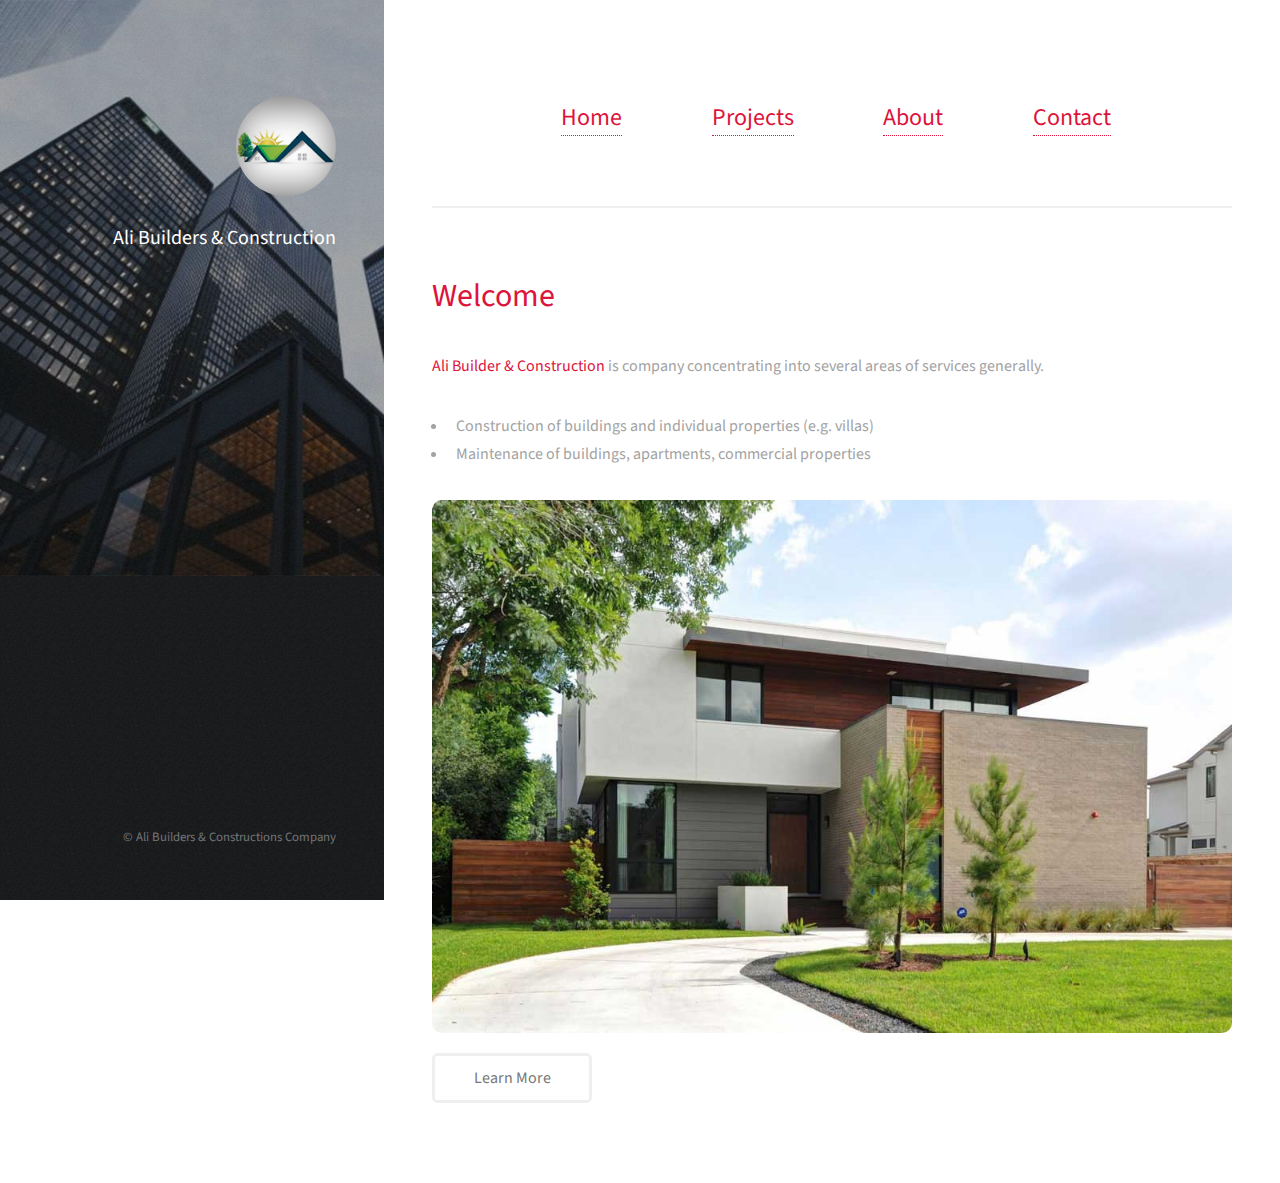
<file: index.html>
<!DOCTYPE html>

<html>
  <head>
    <title>Ali Builders & Construction Company</title>
    <meta charset="utf-8" />
    <meta
      name="viewport"
      content="width=device-width, initial-scale=1, user-scalable=no"
    />
    <link rel="stylesheet" href="assets/css/main.css" />
    <link rel="stylesheet" href="assets/css/custom.css" />
    <link rel="apple-touch-icon" sizes="180x180" href="/apple-touch-icon.png" />
    <link rel="icon" type="image/png" sizes="32x32" href="/favicon-32x32.png" />
    <link rel="icon" type="image/png" sizes="16x16" href="/favicon-16x16.png" />
    <link rel="manifest" href="/site.webmanifest" />
  </head>
  <body class="is-preload">
    <!-- Header -->
    <header id="header">
      <div class="inner">
        <a href="index.html" class="image avatar"
          ><img
            src="images/avatar.jpg"
            alt="Ali Builders & Construction Company"
        /></a>
        <h1><strong>Ali Builders & Construction</strong><br /></h1>
      </div>
    </header>

    <!-- Main -->
    <div id="main">
      <!-- navbar -->
      <nav>
        <ul>
          <li><a href="/" class="links">Home</a></li>
          <li><a href="projects.html" class="links">Projects</a></li>
          <li><a href="about.html" class="links">About</a></li>
          <li><a href="contact.html" class="links">Contact</a></li>
        </ul>
      </nav>
      <!-- One -->
      <section id="one" class="home">
        <header class="major">
          <h2 class="about--span">Welcome</h2>
        </header>
        <p>
          <span class="about--span">Ali Builder & Construction</span>
          is company concentrating into several areas of services generally.
        </p>
       
       
         <ul>
          <li>
            Construction of buildings and individual properties (e.g. villas)
          </li>
          <li>Maintenance of buildings, apartments, commercial properties</li>
        </ul>
        <img src="images/home1.jpg" alt="" class="home--img" >
        <ul class="actions">
          <li><a href="about.html" class="button">Learn More</a></li>
        </ul>
       
      </section>
    </div>

    <!-- Footer -->
    <footer id="footer">
      <div class="inner">
        <ul class="copyright">
          <li>&copy; Ali Builders & Constructions Company</li>
          <!-- <li>Owner: Fazal Abbas</li> -->
        </ul>
      </div>
    </footer>

    <!-- Scripts -->
    <script src="assets/js/jquery.min.js"></script>
    <script src="assets/js/jquery.poptrox.min.js"></script>
    <script src="assets/js/browser.min.js"></script>
    <script src="assets/js/breakpoints.min.js"></script>
    <script src="assets/js/util.js"></script>
    <script src="assets/js/main.js"></script>
  </body>
</html>
</file>
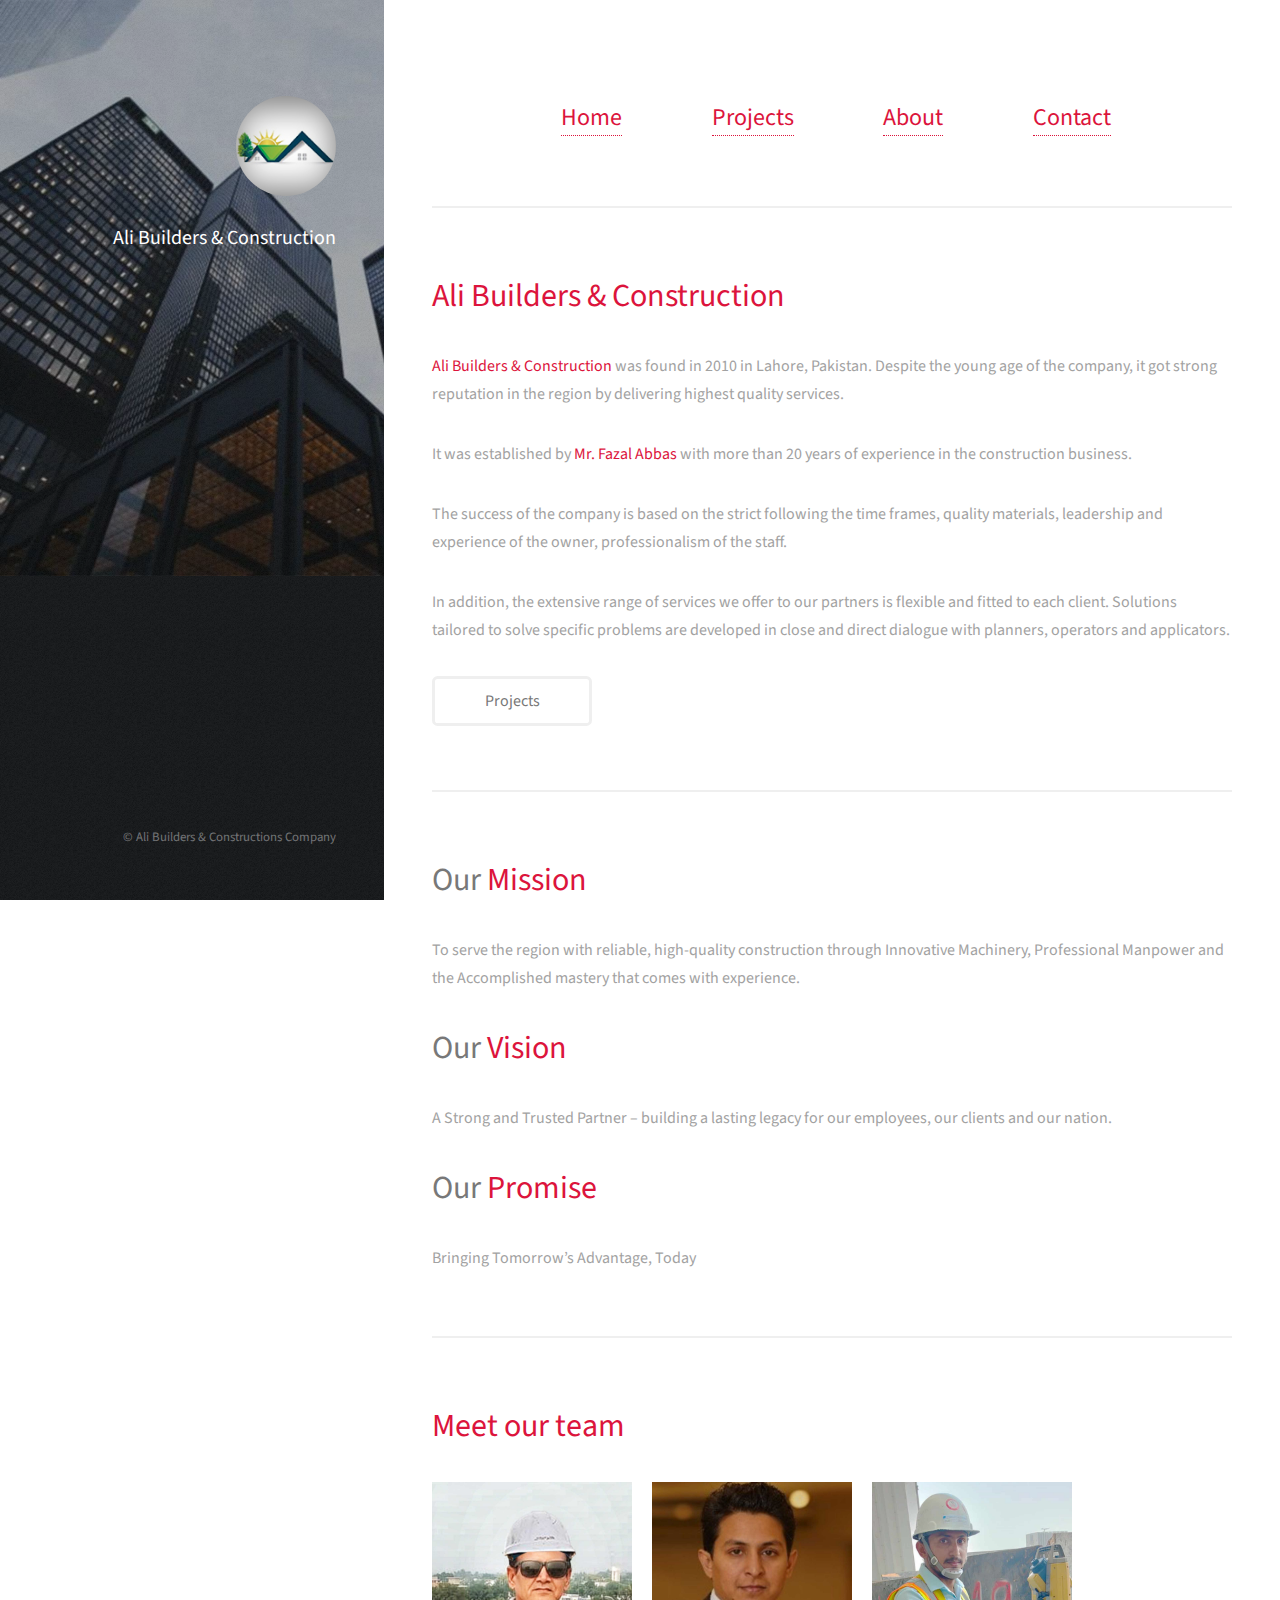
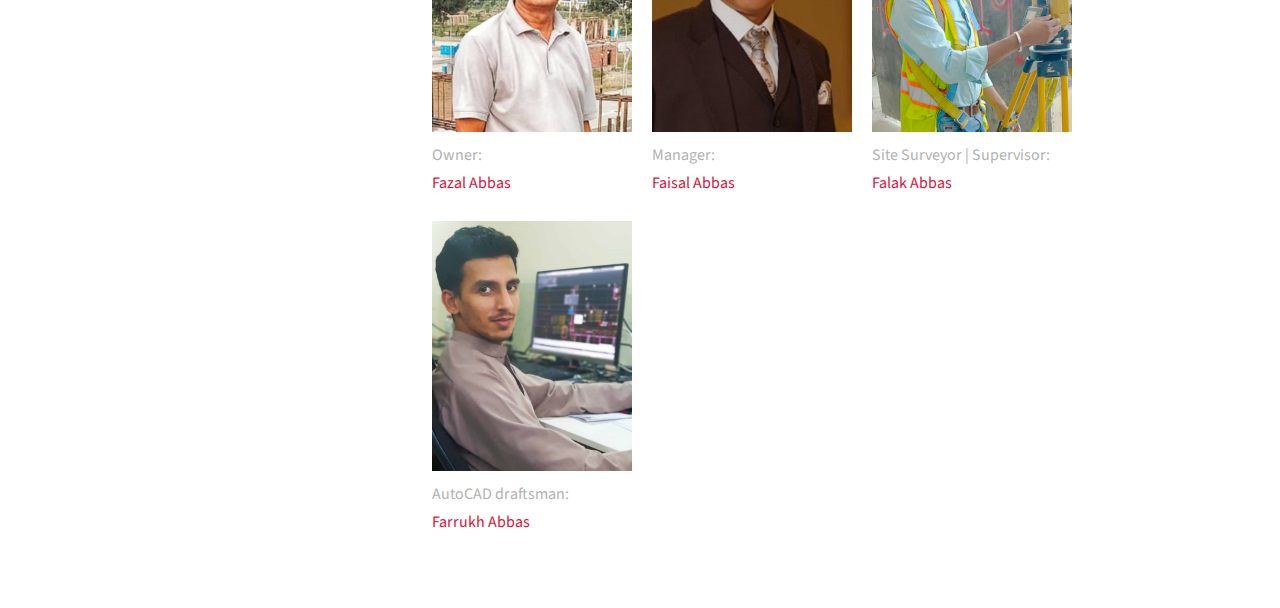
<file: about.html>
<!DOCTYPE html>
<html>
  <head>
    <title>Ali Builders & Construction Company</title>
    <meta charset="utf-8" />
    <meta
      name="viewport"
      content="width=device-width, initial-scale=1, user-scalable=no"
    />
    <link rel="stylesheet" href="assets/css/main.css" />
    <link rel="stylesheet" href="assets/css/custom.css" />
    <link rel="apple-touch-icon" sizes="180x180" href="/apple-touch-icon.png" />
    <link rel="icon" type="image/png" sizes="32x32" href="/favicon-32x32.png" />
    <link rel="icon" type="image/png" sizes="16x16" href="/favicon-16x16.png" />
    <link rel="manifest" href="/site.webmanifest" />
  </head>
  <body class="is-preload">
    <!-- Header -->
    <header id="header">
      <div class="inner">
        <a href="index.html" class="image avatar"
          ><img
            src="images/avatar.jpg"
            alt="Ali Builders & Construction Company"
        /></a>
        <h1><strong>Ali Builders & Construction</strong><br /></h1>
      </div>
    </header>

    <!-- Main -->
    <div id="main">
      <!-- navbar -->
      <nav>
        <ul>
          <li><a href="/" class="links">Home</a></li>
          <li><a href="projects.html" class="links">Projects</a></li>
          <li><a href="about.html" class="links">About</a></li>
          <li><a href="contact.html" class="links">Contact</a></li>
        </ul>
      </nav>

      <!-- One -->
      <section id="one">
        <header class="major">
          <h2 class="about--span">Ali Builders & Construction</h2>
        </header>
        <p>
          <span class="about--span">Ali Builders & Construction</span> was found in 2010 in Lahore, Pakistan. Despite the young
          age of the company, it got strong reputation in the region by
          delivering highest quality services.
        </p>
        <p>
          It was established by <span class="about--span">Mr. Fazal Abbas</span> with more than 20 years of
          experience in the construction business.
        </p>
        <p>
          The success of the company is based on the strict following the time
          frames, quality materials, leadership and experience of the owner,
          professionalism of the staff.
        </p>
        <p>
          In addition, the extensive range of services we offer to our partners
          is flexible and fitted to each client. Solutions tailored to solve
          specific problems are developed in close and direct dialogue with
          planners, operators and applicators.
        </p>
        <ul class="actions">
          <li><a href="projects.html" class="button">Projects</a></li>
        </ul>
      </section>
      <section id="two">
        <header class="major">
          <h2>Our <span class="about--span">Mission</span></h2>
        </header>
        <p>
          To serve the region with reliable, high-quality construction through
          Innovative Machinery, Professional Manpower and the Accomplished
          mastery that comes with experience.
        </p>
        <header class="major">
          <h2>Our <span class="about--span">Vision</span></h2>
        </header>
        <p>
          A Strong and Trusted Partner – building a lasting legacy for our
          employees, our clients and our nation.
        </p>
        <header class="major">
          <h2>Our <span class="about--span">Promise</span></h2>
        </header>
        <p>Bringing Tomorrow’s Advantage, Today</p>
      </section>

      <section id="three">
        <header class="major">
          <h2 class="about--span">Meet our team</h2>
          <div class="team--images">
          <div>
            <img src="images/team/fazal.jpg" alt=""/>
            <p>Owner: <br><span class="about--span">Fazal Abbas</span></p>
          </div>
          <div>
            <img src="images/team/faisal.jpg" alt=""/>
            <p>Manager: <br><span class="about--span">Faisal Abbas</span></p>
          </div>
          <div>
            <img src="images/team/falak.jpg" alt=""/>
            <p>Site Surveyor | Supervisor: <br><span class="about--span">Falak Abbas</span></p>
          </div>
          <div>
            <img src="images/team/farrukh.jpg" alt=""/>
            <p>AutoCAD draftsman: <br><span class="about--span">Farrukh Abbas</span></p>
          </div>
        </div>
        </header>
      </section>
    </div>

    <!-- Footer -->
    <footer id="footer">
      <div class="inner">
        <ul class="copyright">
          <li>&copy; Ali Builders & Constructions Company</li>
          <!-- <li>Owner: Fazal Abbas</li> -->
        </ul>
      </div>
    </footer>

    <!-- Scripts -->
    <script src="assets/js/jquery.min.js"></script>
    <script src="assets/js/jquery.poptrox.min.js"></script>
    <script src="assets/js/browser.min.js"></script>
    <script src="assets/js/breakpoints.min.js"></script>
    <script src="assets/js/util.js"></script>
    <script src="assets/js/main.js"></script>
  </body>
</html>
</file>
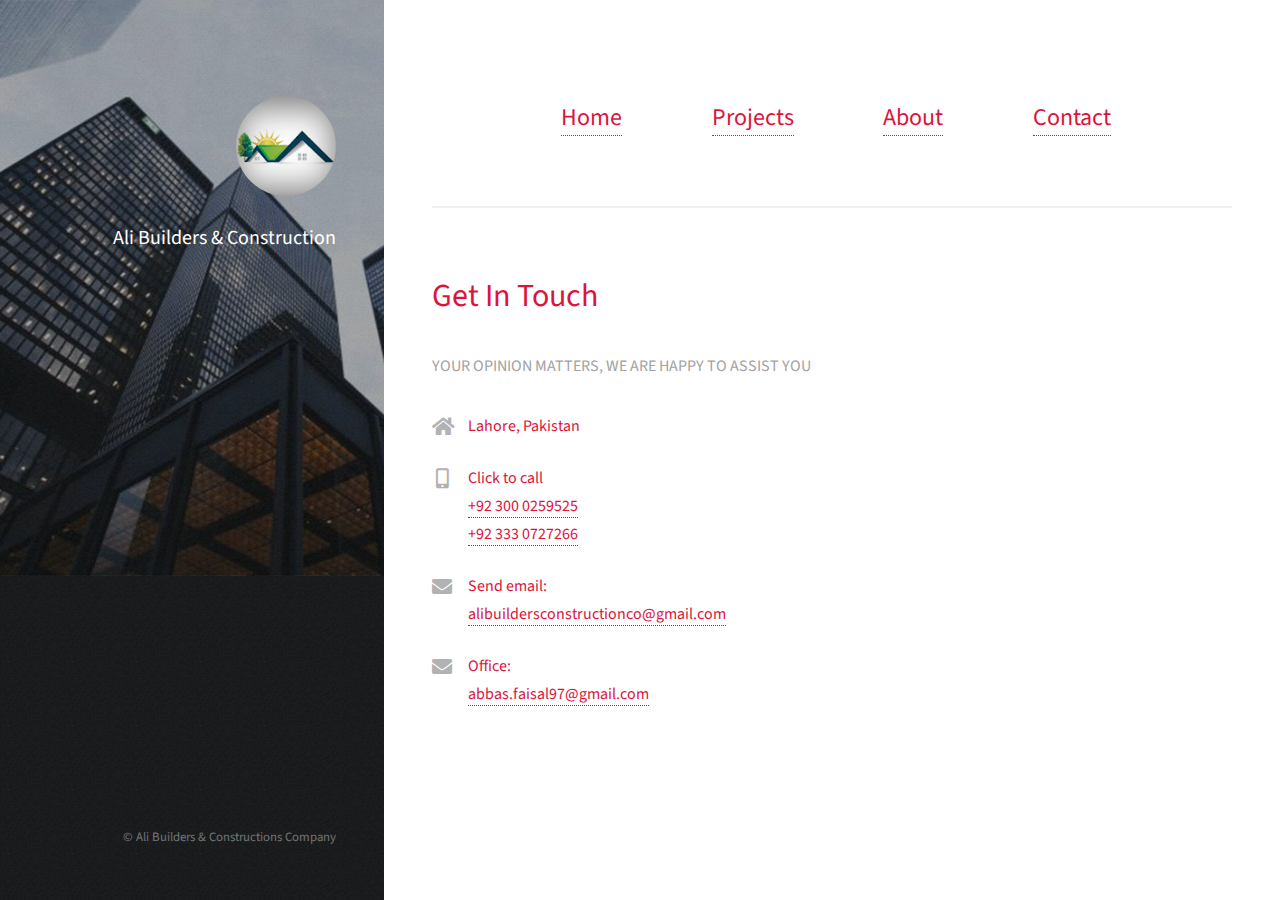
<file: contact.html>
<!DOCTYPE html>
<html>
  <head>
    <title>Ali Builders & Construction Company</title>
    <meta charset="utf-8" />
    <meta
      name="viewport"
      content="width=device-width, initial-scale=1, user-scalable=no"
    />
    <link rel="stylesheet" href="assets/css/main.css" />
	<link rel="stylesheet" href="assets/css/custom.css">
	<link rel="apple-touch-icon" sizes="180x180" href="/apple-touch-icon.png" />
    <link rel="icon" type="image/png" sizes="32x32" href="/favicon-32x32.png" />
    <link rel="icon" type="image/png" sizes="16x16" href="/favicon-16x16.png" />
    <link rel="manifest" href="/site.webmanifest" />
  </head>
  <body class="is-preload">

    
    
    <!-- Header -->
    <header id="header">
      <div class="inner">
        <a href="index.html" class="image avatar"
          ><img
            src="images/avatar.jpg"
            alt="Ali Builders & Construction Company"
        /></a>
        <h1>
          <strong>Ali Builders & Construction</strong><br />

        </h1>
      </div>
    </header>

    <!-- Main -->
    <div id="main">
<!-- navbar -->
<nav>
  <ul>
    <li><a href="/" class="links">Home</a></li>
    <li><a href="projects.html" class="links">Projects</a></li>
<li><a href="about.html" class="links">About</a></li>
    <li><a href="contact.html" class="links">Contact</a></li>
  </ul>
</nav>


      <section id="three">
        <!-- <h2>Get In Touch</h2> -->
        <header class="major">
          <h2 class="about--span">Get In Touch</h2>
        </header>
        <p>
            YOUR OPINION MATTERS, WE ARE HAPPY TO ASSIST YOU
        </p>
        <div class="row">
          <!-- <div class="col-8 col-12-small">
								<form method="post" action="#">
									<div class="row gtr-uniform gtr-50">
										<div class="col-6 col-12-xsmall"><input type="text" name="name" id="name" placeholder="Name" /></div>
										<div class="col-6 col-12-xsmall"><input type="email" name="email" id="email" placeholder="Email" /></div>
										<div class="col-12"><textarea name="message" id="message" placeholder="Message" rows="4"></textarea></div>
									</div>
								</form>
								<ul class="actions">
									<li><input type="submit" value="Send Message" /></li>
								</ul>
							</div> -->
          <div class="col-4 col-12-small">
            <ul class="labeled-icons">
              <li class="about--span">
                <h3 class="icon solid fa-home">
                  <span class="label">Address</span>
                </h3>
                Lahore, Pakistan
              </li>
              <li class="about--span">
                <h3 class="icon solid fa-mobile-alt">
                  <span class="label">Phone</span>
                </h3>
                Click to call <br>
                <a href="tel:+92 300 0259525">
                  +92 300 0259525</a
                > <br>
				<a href="tel:+92 300 0259525">
					+92 333 0727266</a
				  >
              </li>
              <li class="about--span">
                <h3 class="icon solid fa-envelope">
                  <span class="label">Email</span>
                </h3>Send email: <br>
                <a href="mailto:alibuildersconstructionco@gmail.com"
                  >alibuildersconstructionco@gmail.com</a
                >
              </li>
              <li class="about--span">
                <h3 class="icon solid fa-envelope">
                  <span class="label">Email</span>
                </h3>Office: <br>
                <a href="mailto:abbas.faisal97@gmail.com"
                  > abbas.faisal97@gmail.com</a
                >
              </li>
            </ul>
          </div>
        </div>
      </section>

    <!-- Footer -->
    <footer id="footer">
      <div class="inner">
        <ul class="copyright">
          <li>&copy; Ali Builders & Constructions Company</li>
          <!-- <li>Owner: Fazal Abbas</li> -->
        </ul>
      </div>
    </footer>

    <!-- Scripts -->
    <script src="assets/js/jquery.min.js"></script>
    <script src="assets/js/jquery.poptrox.min.js"></script>
    <script src="assets/js/browser.min.js"></script>
    <script src="assets/js/breakpoints.min.js"></script>
    <script src="assets/js/util.js"></script>
    <script src="assets/js/main.js"></script>
  </body>
</html>
</file>
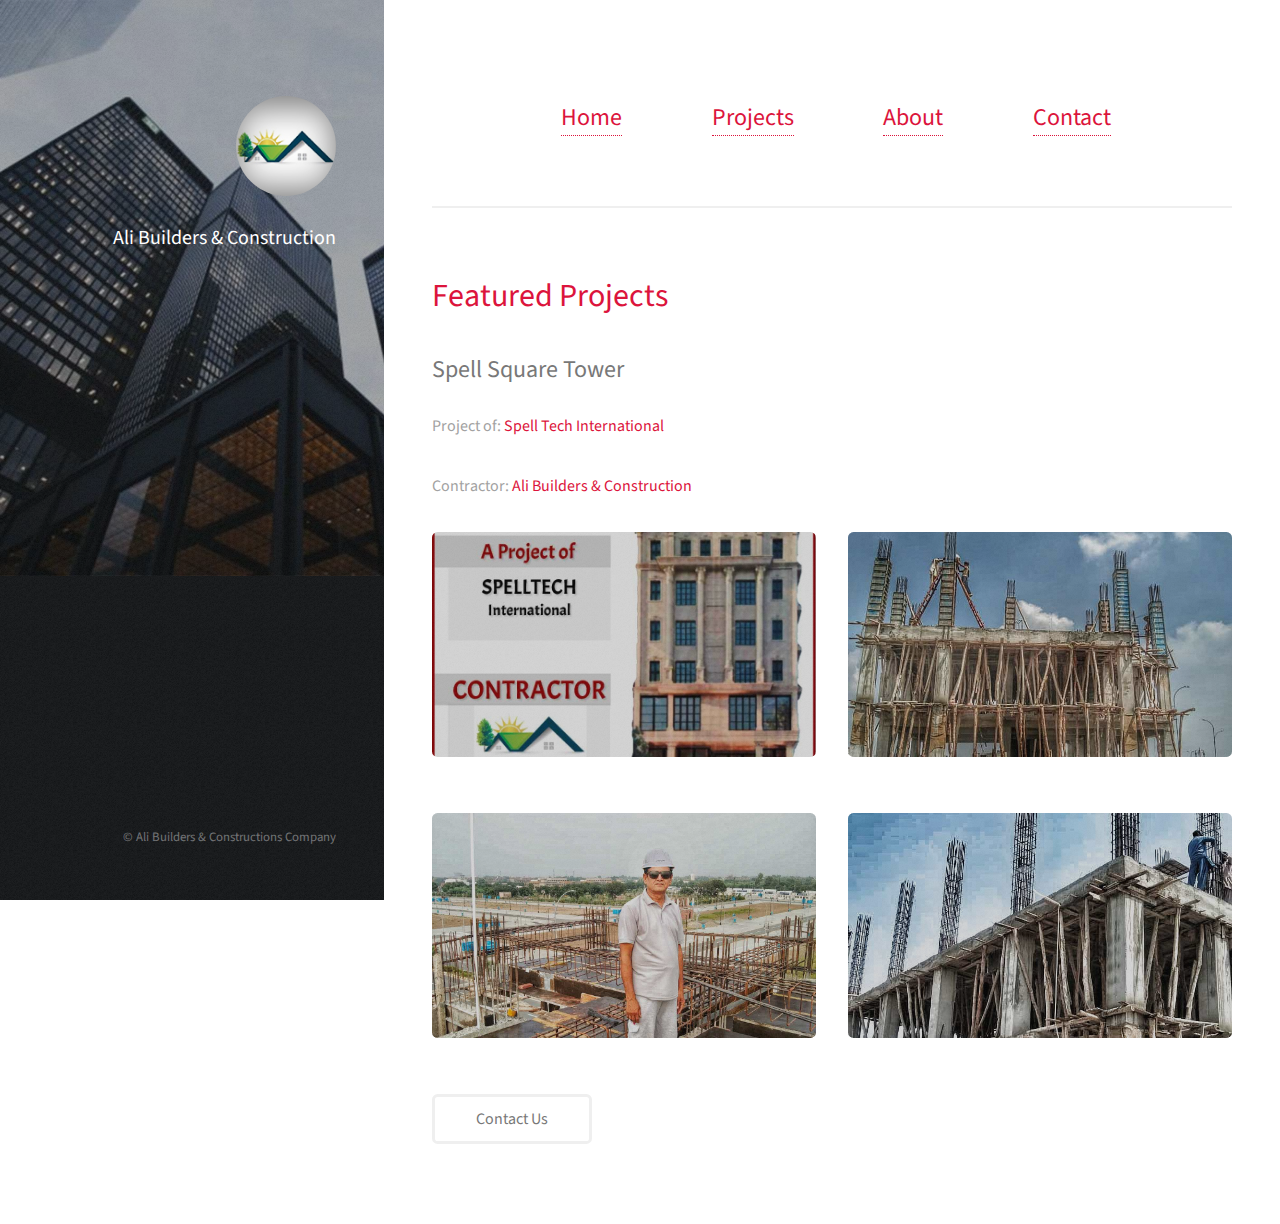
<file: projects.html>
<!DOCTYPE html>
<html>
  <head>
    <title>Ali Builders & Construction Company</title>
    <meta charset="utf-8" />
    <meta
      name="viewport"
      content="width=device-width, initial-scale=1, user-scalable=no"
    />
    <link rel="stylesheet" href="assets/css/main.css" />
    <link rel="stylesheet" href="assets/css/custom.css" />
    <link rel="apple-touch-icon" sizes="180x180" href="/apple-touch-icon.png" />
    <link rel="icon" type="image/png" sizes="32x32" href="/favicon-32x32.png" />
    <link rel="icon" type="image/png" sizes="16x16" href="/favicon-16x16.png" />
    <link rel="manifest" href="/site.webmanifest" />
  </head>
  <body class="is-preload">
    <!-- Header -->
    <header id="header">
      <div class="inner">
        <a href="index.html" class="image avatar"
          ><img
            src="images/avatar.jpg"
            alt="Ali Builders & Construction Company"
        /></a>
        <h1><strong>Ali Builders & Construction</strong><br /></h1>
      </div>
    </header>

    <!-- Main -->
    <div id="main">
      <!-- navbar -->
      <nav>
        <ul>
          <li><a href="/" class="links">Home</a></li>
          <li><a href="projects.html" class="links">Projects</a></li>
          <li><a href="about.html" class="links">About</a></li>
          <li><a href="contact.html" class="links">Contact</a></li>
        </ul>
      </nav>
    

      <!-- two -->
      <section id="two">
        <header class="major">
          <h2 class="about--span">Featured Projects</h2>
        </header>
        <h2>Spell Square Tower</h2>
        <p>Project of: <span class="about--span">Spell Tech International</span></p>
        <p>Contractor: <span class="about--span"> Ali Builders & Construction</span></p>

        <div class="row">
          <article class="col-6 col-12-xsmall work-item">
            <a href="images/fulls/00.jpeg" class="image fit thumb"
              ><img src="images/thumbs/00.jpg" alt=""
            /></a>
            <!-- <h3>Magna sed consequat tempus</h3>
            <p>Lorem ipsum dolor sit amet nisl sed nullam feugiat.</p> -->
          </article>
          <article class="col-6 col-12-xsmall work-item">
            <a href="images/fulls/01.jpeg" class="image fit thumb"
              ><img src="images/thumbs/01.jpg" alt=""
            /></a>
            <!-- <h3>Ultricies lacinia interdum</h3>
            <p>Lorem ipsum dolor sit amet nisl sed nullam feugiat.</p> -->
          </article>
          <article class="col-6 col-12-xsmall work-item">
            <a href="images/fulls/02.jpg" class="image fit thumb"
              ><img src="images/thumbs/02.jpg" alt=""
            /></a>
            <!-- <h3>Tortor metus commodo</h3>
            <p>Lorem ipsum dolor sit amet nisl sed nullam feugiat.</p> -->
          </article>
          <article class="col-6 col-12-xsmall work-item">
            <a href="images/fulls/03.jpeg" class="image fit thumb"
              ><img src="images/thumbs/03.jpg" alt=""
            /></a>
            <!-- <h3>Quam neque phasellus</h3>
            <p>Lorem ipsum dolor sit amet nisl sed nullam feugiat.</p> -->
          </article>
        </div>
        <ul class="actions">
          <li><a href="contact.html" class="button">Contact Us</a></li>
        </ul>
      </section>
    </div>

    <!-- Footer -->
    <footer id="footer">
      <div class="inner">
        <!-- <ul class="icons">
          <li>
            <a href="#" class="icon brands fa-twitter"
              ><span class="label">Twitter</span></a
            >
          </li>
        </ul> -->
        <ul class="copyright">
          <li>&copy; Ali Builders & Constructions Company</li>
          <!-- <li>Owner: Fazal Abbas</li> -->
        </ul>
      </div>
    </footer>

    <!-- Scripts -->
    <script src="assets/js/jquery.min.js"></script>
    <script src="assets/js/jquery.poptrox.min.js"></script>
    <script src="assets/js/browser.min.js"></script>
    <script src="assets/js/breakpoints.min.js"></script>
    <script src="assets/js/util.js"></script>
    <script src="assets/js/main.js"></script>
  </body>
</html>
</file>
<file: assets/css/custom.css>
.collapse{
    height: 240px;
    overflow: hidden;
}

.custom-btn{
    padding: 10px;
    margin: 30px auto;
    /* color: white; */
}

.links{
    color: crimson;
    font-size: clamp(1rem, 2vw, 1.5rem);
}

nav {
    display: flex;
    position: sticky;
    top: 0;
    background-color: white;
    padding: 0.5em 0;
    z-index: 5;
    justify-content: center;
    margin-bottom: 30px;
    /* box-shadow: 0 0 0 5px #999; */
    }

nav ul{
    display: flex;
    width: 80%;
    list-style: none;
    justify-content: space-around;
    padding: 0;
    margin: 0;
}
.nav ul li{
    padding: 0;
}

.about--span{
    color: crimson;
}

.team--images{
    display: flex;
    flex-wrap: wrap;
}

.team--images img{
    max-width: 200px;
    margin-right: 20px;
}


/* .team--images .team-img{
    width: 200px;
} */

.home img{
    display: block;
    max-width: 100%;
    margin: 20px auto;
    border-radius: 10px;
}
</file>
<file: assets/css/main.css>
@import url("fontawesome-all.min.css");
@import url("https://fonts.googleapis.com/css?family=Source+Sans+Pro:400,400italic");

/*
	Strata by HTML5 UP
	html5up.net | @ajlkn
	Free for personal and commercial use under the CCA 3.0 license (html5up.net/license)
*/

html,
body,
div,
span,
applet,
object,
iframe,
h1,
h2,
h3,
h4,
h5,
h6,
p,
blockquote,
pre,
a,
abbr,
acronym,
address,
big,
cite,
code,
del,
dfn,
em,
img,
ins,
kbd,
q,
s,
samp,
small,
strike,
strong,
sub,
sup,
tt,
var,
b,
u,
i,
center,
dl,
dt,
dd,
ol,
ul,
li,
fieldset,
form,
label,
legend,
table,
caption,
tbody,
tfoot,
thead,
tr,
th,
td,
article,
aside,
canvas,
details,
embed,
figure,
figcaption,
footer,
header,
hgroup,
menu,
nav,
output,
ruby,
section,
summary,
time,
mark,
audio,
video {
  margin: 0;
  padding: 0;
  border: 0;
  font-size: 100%;
  font: inherit;
  vertical-align: baseline;
}

article,
aside,
details,
figcaption,
figure,
footer,
header,
hgroup,
menu,
nav,
section {
  display: block;
}

body {
  line-height: 1;
}

ol,
ul {
  list-style: none;
}

blockquote,
q {
  quotes: none;
}

blockquote:before,
blockquote:after,
q:before,
q:after {
  content: "";
  content: none;
}

table {
  border-collapse: collapse;
  border-spacing: 0;
}

body {
  -webkit-text-size-adjust: none;
}

mark {
  background-color: transparent;
  color: inherit;
}

input::-moz-focus-inner {
  border: 0;
  padding: 0;
}

input,
select,
textarea {
  -moz-appearance: none;
  -webkit-appearance: none;
  -ms-appearance: none;
  appearance: none;
}

/* Basic */

html {
  box-sizing: border-box;
}

*,
*:before,
*:after {
  box-sizing: inherit;
}

body {
  background: #fff;
}

body.is-preload *,
body.is-preload *:before,
body.is-preload *:after {
  -moz-animation: none !important;
  -webkit-animation: none !important;
  -ms-animation: none !important;
  animation: none !important;
  -moz-transition: none !important;
  -webkit-transition: none !important;
  -ms-transition: none !important;
  transition: none !important;
}

body,
input,
select,
textarea {
  color: #a2a2a2;
  font-family: "Source Sans Pro", Helvetica, sans-serif;
  font-size: 16pt;
  font-weight: 400;
  line-height: 1.75em;
}

a {
  -moz-transition: color 0.2s ease-in-out, border-color 0.2s ease-in-out;
  -webkit-transition: color 0.2s ease-in-out, border-color 0.2s ease-in-out;
  -ms-transition: color 0.2s ease-in-out, border-color 0.2s ease-in-out;
  transition: color 0.2s ease-in-out, border-color 0.2s ease-in-out;
  border-bottom: dotted 1px;
  color: #49bf9d;
  text-decoration: none;
}

a:hover {
  border-bottom-color: transparent;
  color: #49bf9d !important;
  text-decoration: none;
}

strong,
b {
  color: #787878;
  font-weight: 400;
}

em,
i {
  font-style: italic;
}

p {
  margin: 0 0 2em 0;
}

h1,
h2,
h3,
h4,
h5,
h6 {
  color: #787878;
  font-weight: 400;
  line-height: 1em;
  margin: 0 0 1em 0;
}

h1 a,
h2 a,
h3 a,
h4 a,
h5 a,
h6 a {
  color: inherit;
  text-decoration: none;
}

h1 {
  font-size: 2em;
  line-height: 1.5em;
}

h2 {
  font-size: 1.5em;
  line-height: 1.5em;
}

h3 {
  font-size: 1.25em;
  line-height: 1.5em;
}

h4 {
  font-size: 1.1em;
  line-height: 1.5em;
}

h5 {
  font-size: 0.9em;
  line-height: 1.5em;
}

h6 {
  font-size: 0.7em;
  line-height: 1.5em;
}

sub {
  font-size: 0.8em;
  position: relative;
  top: 0.5em;
}

sup {
  font-size: 0.8em;
  position: relative;
  top: -0.5em;
}

hr {
  border: 0;
  border-bottom: solid 2px #efefef;
  margin: 2em 0;
}

hr.major {
  margin: 3em 0;
}

blockquote {
  border-left: solid 6px #efefef;
  font-style: italic;
  margin: 0 0 2em 0;
  padding: 0.5em 0 0.5em 1.5em;
}

code {
  background: #f7f7f7;
  border-radius: 0.35em;
  border: solid 2px #efefef;
  font-family: "Courier New", monospace;
  font-size: 0.9em;
  margin: 0 0.25em;
  padding: 0.25em 0.65em;
}

pre {
  -webkit-overflow-scrolling: touch;
  font-family: "Courier New", monospace;
  font-size: 0.9em;
  margin: 0 0 2em 0;
}

pre code {
  display: block;
  line-height: 1.75em;
  padding: 1em 1.5em;
  overflow-x: auto;
}

.align-left {
  text-align: left;
}

.align-center {
  text-align: center;
}

.align-right {
  text-align: right;
}

/* Container */

.container {
  margin: 0 auto;
  max-width: calc(100% - 4em);
  width: 100%;
}

.container.xsmall {
  width: 25%;
}

.container.small {
  width: 50%;
}

.container.medium {
  width: 75%;
}

.container.large {
  width: 125%;
}

.container.xlarge {
  width: 150%;
}

.container.max {
  width: 100%;
}

@media screen and (max-width: 980px) {
  .container {
    width: 100% !important;
    max-width: 100% !important;
  }
}

@media screen and (max-width: 480px) {
  .container {
    max-width: calc(100% - 3em);
  }
}

/* Row */

.row {
  display: flex;
  flex-wrap: wrap;
  box-sizing: border-box;
  align-items: stretch;
}

.row > * {
  box-sizing: border-box;
}

.row.gtr-uniform > * > :last-child {
  margin-bottom: 0;
}

.row.aln-left {
  justify-content: flex-start;
}

.row.aln-center {
  justify-content: center;
}

.row.aln-right {
  justify-content: flex-end;
}

.row.aln-top {
  align-items: flex-start;
}

.row.aln-middle {
  align-items: center;
}

.row.aln-bottom {
  align-items: flex-end;
}

.row > .imp {
  order: -1;
}

.row > .col-1 {
  width: 8.33333%;
}

.row > .off-1 {
  margin-left: 8.33333%;
}

.row > .col-2 {
  width: 16.66667%;
}

.row > .off-2 {
  margin-left: 16.66667%;
}

.row > .col-3 {
  width: 25%;
}

.row > .off-3 {
  margin-left: 25%;
}

.row > .col-4 {
  width: 33.33333%;
}

.row > .off-4 {
  margin-left: 33.33333%;
}

.row > .col-5 {
  width: 41.66667%;
}

.row > .off-5 {
  margin-left: 41.66667%;
}

.row > .col-6 {
  width: 50%;
}

.row > .off-6 {
  margin-left: 50%;
}

.row > .col-7 {
  width: 58.33333%;
}

.row > .off-7 {
  margin-left: 58.33333%;
}

.row > .col-8 {
  width: 66.66667%;
}

.row > .off-8 {
  margin-left: 66.66667%;
}

.row > .col-9 {
  width: 75%;
}

.row > .off-9 {
  margin-left: 75%;
}

.row > .col-10 {
  width: 83.33333%;
}

.row > .off-10 {
  margin-left: 83.33333%;
}

.row > .col-11 {
  width: 91.66667%;
}

.row > .off-11 {
  margin-left: 91.66667%;
}

.row > .col-12 {
  width: 100%;
}

.row > .off-12 {
  margin-left: 100%;
}

.row.gtr-0 {
  margin-top: 0;
  margin-left: 0em;
}

.row.gtr-0 > * {
  padding: 0 0 0 0em;
}

.row.gtr-0.gtr-uniform {
  margin-top: 0em;
}

.row.gtr-0.gtr-uniform > * {
  padding-top: 0em;
}

.row.gtr-25 {
  margin-top: 0;
  margin-left: -0.625em;
}

.row.gtr-25 > * {
  padding: 0 0 0 0.625em;
}

.row.gtr-25.gtr-uniform {
  margin-top: -0.625em;
}

.row.gtr-25.gtr-uniform > * {
  padding-top: 0.625em;
}

.row.gtr-50 {
  margin-top: 0;
  margin-left: -1.25em;
}

.row.gtr-50 > * {
  padding: 0 0 0 1.25em;
}

.row.gtr-50.gtr-uniform {
  margin-top: -1.25em;
}

.row.gtr-50.gtr-uniform > * {
  padding-top: 1.25em;
}

.row {
  margin-top: 0;
  margin-left: -2.5em;
}

.row > * {
  padding: 0 0 0 2.5em;
}

.row.gtr-uniform {
  margin-top: -2.5em;
}

.row.gtr-uniform > * {
  padding-top: 2.5em;
}

.row.gtr-150 {
  margin-top: 0;
  margin-left: -3.75em;
}

.row.gtr-150 > * {
  padding: 0 0 0 3.75em;
}

.row.gtr-150.gtr-uniform {
  margin-top: -3.75em;
}

.row.gtr-150.gtr-uniform > * {
  padding-top: 3.75em;
}

.row.gtr-200 {
  margin-top: 0;
  margin-left: -5em;
}

.row.gtr-200 > * {
  padding: 0 0 0 5em;
}

.row.gtr-200.gtr-uniform {
  margin-top: -5em;
}

.row.gtr-200.gtr-uniform > * {
  padding-top: 5em;
}

@media screen and (max-width: 1800px) {
  .row {
    display: flex;
    flex-wrap: wrap;
    box-sizing: border-box;
    align-items: stretch;
  }

  .row > * {
    box-sizing: border-box;
  }

  .row.gtr-uniform > * > :last-child {
    margin-bottom: 0;
  }

  .row.aln-left {
    justify-content: flex-start;
  }

  .row.aln-center {
    justify-content: center;
  }

  .row.aln-right {
    justify-content: flex-end;
  }

  .row.aln-top {
    align-items: flex-start;
  }

  .row.aln-middle {
    align-items: center;
  }

  .row.aln-bottom {
    align-items: flex-end;
  }

  .row > .imp-xlarge {
    order: -1;
  }

  .row > .col-1-xlarge {
    width: 8.33333%;
  }

  .row > .off-1-xlarge {
    margin-left: 8.33333%;
  }

  .row > .col-2-xlarge {
    width: 16.66667%;
  }

  .row > .off-2-xlarge {
    margin-left: 16.66667%;
  }

  .row > .col-3-xlarge {
    width: 25%;
  }

  .row > .off-3-xlarge {
    margin-left: 25%;
  }

  .row > .col-4-xlarge {
    width: 33.33333%;
  }

  .row > .off-4-xlarge {
    margin-left: 33.33333%;
  }

  .row > .col-5-xlarge {
    width: 41.66667%;
  }

  .row > .off-5-xlarge {
    margin-left: 41.66667%;
  }

  .row > .col-6-xlarge {
    width: 50%;
  }

  .row > .off-6-xlarge {
    margin-left: 50%;
  }

  .row > .col-7-xlarge {
    width: 58.33333%;
  }

  .row > .off-7-xlarge {
    margin-left: 58.33333%;
  }

  .row > .col-8-xlarge {
    width: 66.66667%;
  }

  .row > .off-8-xlarge {
    margin-left: 66.66667%;
  }

  .row > .col-9-xlarge {
    width: 75%;
  }

  .row > .off-9-xlarge {
    margin-left: 75%;
  }

  .row > .col-10-xlarge {
    width: 83.33333%;
  }

  .row > .off-10-xlarge {
    margin-left: 83.33333%;
  }

  .row > .col-11-xlarge {
    width: 91.66667%;
  }

  .row > .off-11-xlarge {
    margin-left: 91.66667%;
  }

  .row > .col-12-xlarge {
    width: 100%;
  }

  .row > .off-12-xlarge {
    margin-left: 100%;
  }

  .row.gtr-0 {
    margin-top: 0;
    margin-left: 0em;
  }

  .row.gtr-0 > * {
    padding: 0 0 0 0em;
  }

  .row.gtr-0.gtr-uniform {
    margin-top: 0em;
  }

  .row.gtr-0.gtr-uniform > * {
    padding-top: 0em;
  }

  .row.gtr-25 {
    margin-top: 0;
    margin-left: -0.625em;
  }

  .row.gtr-25 > * {
    padding: 0 0 0 0.625em;
  }

  .row.gtr-25.gtr-uniform {
    margin-top: -0.625em;
  }

  .row.gtr-25.gtr-uniform > * {
    padding-top: 0.625em;
  }

  .row.gtr-50 {
    margin-top: 0;
    margin-left: -1.25em;
  }

  .row.gtr-50 > * {
    padding: 0 0 0 1.25em;
  }

  .row.gtr-50.gtr-uniform {
    margin-top: -1.25em;
  }

  .row.gtr-50.gtr-uniform > * {
    padding-top: 1.25em;
  }

  .row {
    margin-top: 0;
    margin-left: -2.5em;
  }

  .row > * {
    padding: 0 0 0 2.5em;
  }

  .row.gtr-uniform {
    margin-top: -2.5em;
  }

  .row.gtr-uniform > * {
    padding-top: 2.5em;
  }

  .row.gtr-150 {
    margin-top: 0;
    margin-left: -3.75em;
  }

  .row.gtr-150 > * {
    padding: 0 0 0 3.75em;
  }

  .row.gtr-150.gtr-uniform {
    margin-top: -3.75em;
  }

  .row.gtr-150.gtr-uniform > * {
    padding-top: 3.75em;
  }

  .row.gtr-200 {
    margin-top: 0;
    margin-left: -5em;
  }

  .row.gtr-200 > * {
    padding: 0 0 0 5em;
  }

  .row.gtr-200.gtr-uniform {
    margin-top: -5em;
  }

  .row.gtr-200.gtr-uniform > * {
    padding-top: 5em;
  }
}

@media screen and (max-width: 1280px) {
  .row {
    display: flex;
    flex-wrap: wrap;
    box-sizing: border-box;
    align-items: stretch;
  }

  .row > * {
    box-sizing: border-box;
  }

  .row.gtr-uniform > * > :last-child {
    margin-bottom: 0;
  }

  .row.aln-left {
    justify-content: flex-start;
  }

  .row.aln-center {
    justify-content: center;
  }

  .row.aln-right {
    justify-content: flex-end;
  }

  .row.aln-top {
    align-items: flex-start;
  }

  .row.aln-middle {
    align-items: center;
  }

  .row.aln-bottom {
    align-items: flex-end;
  }

  .row > .imp-large {
    order: -1;
  }

  .row > .col-1-large {
    width: 8.33333%;
  }

  .row > .off-1-large {
    margin-left: 8.33333%;
  }

  .row > .col-2-large {
    width: 16.66667%;
  }

  .row > .off-2-large {
    margin-left: 16.66667%;
  }

  .row > .col-3-large {
    width: 25%;
  }

  .row > .off-3-large {
    margin-left: 25%;
  }

  .row > .col-4-large {
    width: 33.33333%;
  }

  .row > .off-4-large {
    margin-left: 33.33333%;
  }

  .row > .col-5-large {
    width: 41.66667%;
  }

  .row > .off-5-large {
    margin-left: 41.66667%;
  }

  .row > .col-6-large {
    width: 50%;
  }

  .row > .off-6-large {
    margin-left: 50%;
  }

  .row > .col-7-large {
    width: 58.33333%;
  }

  .row > .off-7-large {
    margin-left: 58.33333%;
  }

  .row > .col-8-large {
    width: 66.66667%;
  }

  .row > .off-8-large {
    margin-left: 66.66667%;
  }

  .row > .col-9-large {
    width: 75%;
  }

  .row > .off-9-large {
    margin-left: 75%;
  }

  .row > .col-10-large {
    width: 83.33333%;
  }

  .row > .off-10-large {
    margin-left: 83.33333%;
  }

  .row > .col-11-large {
    width: 91.66667%;
  }

  .row > .off-11-large {
    margin-left: 91.66667%;
  }

  .row > .col-12-large {
    width: 100%;
  }

  .row > .off-12-large {
    margin-left: 100%;
  }

  .row.gtr-0 {
    margin-top: 0;
    margin-left: 0em;
  }

  .row.gtr-0 > * {
    padding: 0 0 0 0em;
  }

  .row.gtr-0.gtr-uniform {
    margin-top: 0em;
  }

  .row.gtr-0.gtr-uniform > * {
    padding-top: 0em;
  }

  .row.gtr-25 {
    margin-top: 0;
    margin-left: -0.5em;
  }

  .row.gtr-25 > * {
    padding: 0 0 0 0.5em;
  }

  .row.gtr-25.gtr-uniform {
    margin-top: -0.5em;
  }

  .row.gtr-25.gtr-uniform > * {
    padding-top: 0.5em;
  }

  .row.gtr-50 {
    margin-top: 0;
    margin-left: -1em;
  }

  .row.gtr-50 > * {
    padding: 0 0 0 1em;
  }

  .row.gtr-50.gtr-uniform {
    margin-top: -1em;
  }

  .row.gtr-50.gtr-uniform > * {
    padding-top: 1em;
  }

  .row {
    margin-top: 0;
    margin-left: -2em;
  }

  .row > * {
    padding: 0 0 0 2em;
  }

  .row.gtr-uniform {
    margin-top: -2em;
  }

  .row.gtr-uniform > * {
    padding-top: 2em;
  }

  .row.gtr-150 {
    margin-top: 0;
    margin-left: -3em;
  }

  .row.gtr-150 > * {
    padding: 0 0 0 3em;
  }

  .row.gtr-150.gtr-uniform {
    margin-top: -3em;
  }

  .row.gtr-150.gtr-uniform > * {
    padding-top: 3em;
  }

  .row.gtr-200 {
    margin-top: 0;
    margin-left: -4em;
  }

  .row.gtr-200 > * {
    padding: 0 0 0 4em;
  }

  .row.gtr-200.gtr-uniform {
    margin-top: -4em;
  }

  .row.gtr-200.gtr-uniform > * {
    padding-top: 4em;
  }
}

@media screen and (max-width: 980px) {
  .row {
    display: flex;
    flex-wrap: wrap;
    box-sizing: border-box;
    align-items: stretch;
  }

  .row > * {
    box-sizing: border-box;
  }

  .row.gtr-uniform > * > :last-child {
    margin-bottom: 0;
  }

  .row.aln-left {
    justify-content: flex-start;
  }

  .row.aln-center {
    justify-content: center;
  }

  .row.aln-right {
    justify-content: flex-end;
  }

  .row.aln-top {
    align-items: flex-start;
  }

  .row.aln-middle {
    align-items: center;
  }

  .row.aln-bottom {
    align-items: flex-end;
  }

  .row > .imp-medium {
    order: -1;
  }

  .row > .col-1-medium {
    width: 8.33333%;
  }

  .row > .off-1-medium {
    margin-left: 8.33333%;
  }

  .row > .col-2-medium {
    width: 16.66667%;
  }

  .row > .off-2-medium {
    margin-left: 16.66667%;
  }

  .row > .col-3-medium {
    width: 25%;
  }

  .row > .off-3-medium {
    margin-left: 25%;
  }

  .row > .col-4-medium {
    width: 33.33333%;
  }

  .row > .off-4-medium {
    margin-left: 33.33333%;
  }

  .row > .col-5-medium {
    width: 41.66667%;
  }

  .row > .off-5-medium {
    margin-left: 41.66667%;
  }

  .row > .col-6-medium {
    width: 50%;
  }

  .row > .off-6-medium {
    margin-left: 50%;
  }

  .row > .col-7-medium {
    width: 58.33333%;
  }

  .row > .off-7-medium {
    margin-left: 58.33333%;
  }

  .row > .col-8-medium {
    width: 66.66667%;
  }

  .row > .off-8-medium {
    margin-left: 66.66667%;
  }

  .row > .col-9-medium {
    width: 75%;
  }

  .row > .off-9-medium {
    margin-left: 75%;
  }

  .row > .col-10-medium {
    width: 83.33333%;
  }

  .row > .off-10-medium {
    margin-left: 83.33333%;
  }

  .row > .col-11-medium {
    width: 91.66667%;
  }

  .row > .off-11-medium {
    margin-left: 91.66667%;
  }

  .row > .col-12-medium {
    width: 100%;
  }

  .row > .off-12-medium {
    margin-left: 100%;
  }

  .row.gtr-0 {
    margin-top: 0;
    margin-left: 0em;
  }

  .row.gtr-0 > * {
    padding: 0 0 0 0em;
  }

  .row.gtr-0.gtr-uniform {
    margin-top: 0em;
  }

  .row.gtr-0.gtr-uniform > * {
    padding-top: 0em;
  }

  .row.gtr-25 {
    margin-top: 0;
    margin-left: -0.5em;
  }

  .row.gtr-25 > * {
    padding: 0 0 0 0.5em;
  }

  .row.gtr-25.gtr-uniform {
    margin-top: -0.5em;
  }

  .row.gtr-25.gtr-uniform > * {
    padding-top: 0.5em;
  }

  .row.gtr-50 {
    margin-top: 0;
    margin-left: -1em;
  }

  .row.gtr-50 > * {
    padding: 0 0 0 1em;
  }

  .row.gtr-50.gtr-uniform {
    margin-top: -1em;
  }

  .row.gtr-50.gtr-uniform > * {
    padding-top: 1em;
  }

  .row {
    margin-top: 0;
    margin-left: -2em;
  }

  .row > * {
    padding: 0 0 0 2em;
  }

  .row.gtr-uniform {
    margin-top: -2em;
  }

  .row.gtr-uniform > * {
    padding-top: 2em;
  }

  .row.gtr-150 {
    margin-top: 0;
    margin-left: -3em;
  }

  .row.gtr-150 > * {
    padding: 0 0 0 3em;
  }

  .row.gtr-150.gtr-uniform {
    margin-top: -3em;
  }

  .row.gtr-150.gtr-uniform > * {
    padding-top: 3em;
  }

  .row.gtr-200 {
    margin-top: 0;
    margin-left: -4em;
  }

  .row.gtr-200 > * {
    padding: 0 0 0 4em;
  }

  .row.gtr-200.gtr-uniform {
    margin-top: -4em;
  }

  .row.gtr-200.gtr-uniform > * {
    padding-top: 4em;
  }
}

@media screen and (max-width: 736px) {
  .row {
    display: flex;
    flex-wrap: wrap;
    box-sizing: border-box;
    align-items: stretch;
  }

  .row > * {
    box-sizing: border-box;
  }

  .row.gtr-uniform > * > :last-child {
    margin-bottom: 0;
  }

  .row.aln-left {
    justify-content: flex-start;
  }

  .row.aln-center {
    justify-content: center;
  }

  .row.aln-right {
    justify-content: flex-end;
  }

  .row.aln-top {
    align-items: flex-start;
  }

  .row.aln-middle {
    align-items: center;
  }

  .row.aln-bottom {
    align-items: flex-end;
  }

  .row > .imp-small {
    order: -1;
  }

  .row > .col-1-small {
    width: 8.33333%;
  }

  .row > .off-1-small {
    margin-left: 8.33333%;
  }

  .row > .col-2-small {
    width: 16.66667%;
  }

  .row > .off-2-small {
    margin-left: 16.66667%;
  }

  .row > .col-3-small {
    width: 25%;
  }

  .row > .off-3-small {
    margin-left: 25%;
  }

  .row > .col-4-small {
    width: 33.33333%;
  }

  .row > .off-4-small {
    margin-left: 33.33333%;
  }

  .row > .col-5-small {
    width: 41.66667%;
  }

  .row > .off-5-small {
    margin-left: 41.66667%;
  }

  .row > .col-6-small {
    width: 50%;
  }

  .row > .off-6-small {
    margin-left: 50%;
  }

  .row > .col-7-small {
    width: 58.33333%;
  }

  .row > .off-7-small {
    margin-left: 58.33333%;
  }

  .row > .col-8-small {
    width: 66.66667%;
  }

  .row > .off-8-small {
    margin-left: 66.66667%;
  }

  .row > .col-9-small {
    width: 75%;
  }

  .row > .off-9-small {
    margin-left: 75%;
  }

  .row > .col-10-small {
    width: 83.33333%;
  }

  .row > .off-10-small {
    margin-left: 83.33333%;
  }

  .row > .col-11-small {
    width: 91.66667%;
  }

  .row > .off-11-small {
    margin-left: 91.66667%;
  }

  .row > .col-12-small {
    width: 100%;
  }

  .row > .off-12-small {
    margin-left: 100%;
  }

  .row.gtr-0 {
    margin-top: 0;
    margin-left: 0em;
  }

  .row.gtr-0 > * {
    padding: 0 0 0 0em;
  }

  .row.gtr-0.gtr-uniform {
    margin-top: 0em;
  }

  .row.gtr-0.gtr-uniform > * {
    padding-top: 0em;
  }

  .row.gtr-25 {
    margin-top: 0;
    margin-left: -0.375em;
  }

  .row.gtr-25 > * {
    padding: 0 0 0 0.375em;
  }

  .row.gtr-25.gtr-uniform {
    margin-top: -0.375em;
  }

  .row.gtr-25.gtr-uniform > * {
    padding-top: 0.375em;
  }

  .row.gtr-50 {
    margin-top: 0;
    margin-left: -0.75em;
  }

  .row.gtr-50 > * {
    padding: 0 0 0 0.75em;
  }

  .row.gtr-50.gtr-uniform {
    margin-top: -0.75em;
  }

  .row.gtr-50.gtr-uniform > * {
    padding-top: 0.75em;
  }

  .row {
    margin-top: 0;
    margin-left: -1.5em;
  }

  .row > * {
    padding: 0 0 0 1.5em;
  }

  .row.gtr-uniform {
    margin-top: -1.5em;
  }

  .row.gtr-uniform > * {
    padding-top: 1.5em;
  }

  .row.gtr-150 {
    margin-top: 0;
    margin-left: -2.25em;
  }

  .row.gtr-150 > * {
    padding: 0 0 0 2.25em;
  }

  .row.gtr-150.gtr-uniform {
    margin-top: -2.25em;
  }

  .row.gtr-150.gtr-uniform > * {
    padding-top: 2.25em;
  }

  .row.gtr-200 {
    margin-top: 0;
    margin-left: -3em;
  }

  .row.gtr-200 > * {
    padding: 0 0 0 3em;
  }

  .row.gtr-200.gtr-uniform {
    margin-top: -3em;
  }

  .row.gtr-200.gtr-uniform > * {
    padding-top: 3em;
  }
}

@media screen and (max-width: 480px) {
  .row {
    display: flex;
    flex-wrap: wrap;
    box-sizing: border-box;
    align-items: stretch;
  }

  .row > * {
    box-sizing: border-box;
  }

  .row.gtr-uniform > * > :last-child {
    margin-bottom: 0;
  }

  .row.aln-left {
    justify-content: flex-start;
  }

  .row.aln-center {
    justify-content: center;
  }

  .row.aln-right {
    justify-content: flex-end;
  }

  .row.aln-top {
    align-items: flex-start;
  }

  .row.aln-middle {
    align-items: center;
  }

  .row.aln-bottom {
    align-items: flex-end;
  }

  .row > .imp-xsmall {
    order: -1;
  }

  .row > .col-1-xsmall {
    width: 8.33333%;
  }

  .row > .off-1-xsmall {
    margin-left: 8.33333%;
  }

  .row > .col-2-xsmall {
    width: 16.66667%;
  }

  .row > .off-2-xsmall {
    margin-left: 16.66667%;
  }

  .row > .col-3-xsmall {
    width: 25%;
  }

  .row > .off-3-xsmall {
    margin-left: 25%;
  }

  .row > .col-4-xsmall {
    width: 33.33333%;
  }

  .row > .off-4-xsmall {
    margin-left: 33.33333%;
  }

  .row > .col-5-xsmall {
    width: 41.66667%;
  }

  .row > .off-5-xsmall {
    margin-left: 41.66667%;
  }

  .row > .col-6-xsmall {
    width: 50%;
  }

  .row > .off-6-xsmall {
    margin-left: 50%;
  }

  .row > .col-7-xsmall {
    width: 58.33333%;
  }

  .row > .off-7-xsmall {
    margin-left: 58.33333%;
  }

  .row > .col-8-xsmall {
    width: 66.66667%;
  }

  .row > .off-8-xsmall {
    margin-left: 66.66667%;
  }

  .row > .col-9-xsmall {
    width: 75%;
  }

  .row > .off-9-xsmall {
    margin-left: 75%;
  }

  .row > .col-10-xsmall {
    width: 83.33333%;
  }

  .row > .off-10-xsmall {
    margin-left: 83.33333%;
  }

  .row > .col-11-xsmall {
    width: 91.66667%;
  }

  .row > .off-11-xsmall {
    margin-left: 91.66667%;
  }

  .row > .col-12-xsmall {
    width: 100%;
  }

  .row > .off-12-xsmall {
    margin-left: 100%;
  }

  .row.gtr-0 {
    margin-top: 0;
    margin-left: 0em;
  }

  .row.gtr-0 > * {
    padding: 0 0 0 0em;
  }

  .row.gtr-0.gtr-uniform {
    margin-top: 0em;
  }

  .row.gtr-0.gtr-uniform > * {
    padding-top: 0em;
  }

  .row.gtr-25 {
    margin-top: 0;
    margin-left: -0.375em;
  }

  .row.gtr-25 > * {
    padding: 0 0 0 0.375em;
  }

  .row.gtr-25.gtr-uniform {
    margin-top: -0.375em;
  }

  .row.gtr-25.gtr-uniform > * {
    padding-top: 0.375em;
  }

  .row.gtr-50 {
    margin-top: 0;
    margin-left: -0.75em;
  }

  .row.gtr-50 > * {
    padding: 0 0 0 0.75em;
  }

  .row.gtr-50.gtr-uniform {
    margin-top: -0.75em;
  }

  .row.gtr-50.gtr-uniform > * {
    padding-top: 0.75em;
  }

  .row {
    margin-top: 0;
    margin-left: -1.5em;
  }

  .row > * {
    padding: 0 0 0 1.5em;
  }

  .row.gtr-uniform {
    margin-top: -1.5em;
  }

  .row.gtr-uniform > * {
    padding-top: 1.5em;
  }

  .row.gtr-150 {
    margin-top: 0;
    margin-left: -2.25em;
  }

  .row.gtr-150 > * {
    padding: 0 0 0 2.25em;
  }

  .row.gtr-150.gtr-uniform {
    margin-top: -2.25em;
  }

  .row.gtr-150.gtr-uniform > * {
    padding-top: 2.25em;
  }

  .row.gtr-200 {
    margin-top: 0;
    margin-left: -3em;
  }

  .row.gtr-200 > * {
    padding: 0 0 0 3em;
  }

  .row.gtr-200.gtr-uniform {
    margin-top: -3em;
  }

  .row.gtr-200.gtr-uniform > * {
    padding-top: 3em;
  }
}

/* Section/Article */

section.special,
article.special {
  text-align: center;
}

header p {
  color: #b2b2b2;
  position: relative;
  margin: 0 0 1.5em 0;
}

header h2 + p {
  font-size: 1.25em;
  margin-top: -1em;
  line-height: 1.5em;
}

header h3 + p {
  font-size: 1.1em;
  margin-top: -0.8em;
  line-height: 1.5em;
}

header h4 + p,
header h5 + p,
header h6 + p {
  font-size: 0.9em;
  margin-top: -0.6em;
  line-height: 1.5em;
}

header.major h2 {
  font-size: 2em;
}

/* Form */

form {
  margin: 0 0 2em 0;
}

label {
  color: #787878;
  display: block;
  font-size: 0.9em;
  font-weight: 400;
  margin: 0 0 1em 0;
}

input[type="text"],
input[type="password"],
input[type="email"],
select,
textarea {
  -moz-appearance: none;
  -webkit-appearance: none;
  -ms-appearance: none;
  appearance: none;
  background: #f7f7f7;
  border-radius: 0.35em;
  border: solid 2px transparent;
  color: inherit;
  display: block;
  outline: 0;
  padding: 0 0.75em;
  text-decoration: none;
  width: 100%;
}

input[type="text"]:invalid,
input[type="password"]:invalid,
input[type="email"]:invalid,
select:invalid,
textarea:invalid {
  box-shadow: none;
}

input[type="text"]:focus,
input[type="password"]:focus,
input[type="email"]:focus,
select:focus,
textarea:focus {
  border-color: #49bf9d;
}

select {
  background-image: url("data:image/svg+xml;charset=utf8,%3Csvg xmlns='http://www.w3.org/2000/svg' width='40' height='40' preserveAspectRatio='none' viewBox='0 0 40 40'%3E%3Cpath d='M9.4,12.3l10.4,10.4l10.4-10.4c0.2-0.2,0.5-0.4,0.9-0.4c0.3,0,0.6,0.1,0.9,0.4l3.3,3.3c0.2,0.2,0.4,0.5,0.4,0.9 c0,0.4-0.1,0.6-0.4,0.9L20.7,31.9c-0.2,0.2-0.5,0.4-0.9,0.4c-0.3,0-0.6-0.1-0.9-0.4L4.3,17.3c-0.2-0.2-0.4-0.5-0.4-0.9 c0-0.4,0.1-0.6,0.4-0.9l3.3-3.3c0.2-0.2,0.5-0.4,0.9-0.4S9.1,12.1,9.4,12.3z' fill='%23dfdfdf' /%3E%3C/svg%3E");
  background-size: 1.25rem;
  background-repeat: no-repeat;
  background-position: calc(100% - 1rem) center;
  height: 2.75em;
  padding-right: 2.75em;
  text-overflow: ellipsis;
}

select option {
  color: #787878;
  background: #fff;
}

select:focus::-ms-value {
  background-color: transparent;
}

select::-ms-expand {
  display: none;
}

input[type="text"],
input[type="password"],
input[type="email"],
select {
  height: 2.75em;
}

textarea {
  padding: 0.75em;
}

input[type="checkbox"],
input[type="radio"] {
  -moz-appearance: none;
  -webkit-appearance: none;
  -ms-appearance: none;
  appearance: none;
  display: block;
  float: left;
  margin-right: -2em;
  opacity: 0;
  width: 1em;
  z-index: -1;
}

input[type="checkbox"] + label,
input[type="radio"] + label {
  text-decoration: none;
  color: #a2a2a2;
  cursor: pointer;
  display: inline-block;
  font-size: 1em;
  font-weight: 400;
  padding-left: 2.4em;
  padding-right: 0.75em;
  position: relative;
}

input[type="checkbox"] + label:before,
input[type="radio"] + label:before {
  -moz-osx-font-smoothing: grayscale;
  -webkit-font-smoothing: antialiased;
  display: inline-block;
  font-style: normal;
  font-variant: normal;
  text-rendering: auto;
  line-height: 1;
  text-transform: none !important;
  font-family: "Font Awesome 5 Free";
  font-weight: 900;
}

input[type="checkbox"] + label:before,
input[type="radio"] + label:before {
  background: #f7f7f7;
  border-radius: 0.35em;
  border: solid 2px transparent;
  content: "";
  display: inline-block;
  font-size: 0.8em;
  height: 2.0625em;
  left: 0;
  line-height: 1.85625em;
  position: absolute;
  text-align: center;
  top: 0;
  width: 2.0625em;
}

input[type="checkbox"]:checked + label:before,
input[type="radio"]:checked + label:before {
  background: #787878;
  border-color: #787878;
  color: #fff;
  content: "\f00c";
}

input[type="checkbox"]:focus + label:before,
input[type="radio"]:focus + label:before {
  border-color: #49bf9d;
}

input[type="checkbox"] + label:before {
  border-radius: 0.35em;
}

input[type="radio"] + label:before {
  border-radius: 100%;
}

::-webkit-input-placeholder {
  color: #b2b2b2 !important;
  opacity: 1;
}

:-moz-placeholder {
  color: #b2b2b2 !important;
  opacity: 1;
}

::-moz-placeholder {
  color: #b2b2b2 !important;
  opacity: 1;
}

:-ms-input-placeholder {
  color: #b2b2b2 !important;
  opacity: 1;
}

/* Box */

.box {
  border-radius: 0.35em;
  border: solid 2px #efefef;
  margin-bottom: 2em;
  padding: 1.5em;
}

.box > :last-child,
.box > :last-child > :last-child,
.box > :last-child > :last-child > :last-child {
  margin-bottom: 0;
}

.box.alt {
  border: 0;
  border-radius: 0;
  padding: 0;
}

/* Icon */

.icon {
  text-decoration: none;
  border-bottom: none;
  position: relative;
}

.icon:before {
  -moz-osx-font-smoothing: grayscale;
  -webkit-font-smoothing: antialiased;
  display: inline-block;
  font-style: normal;
  font-variant: normal;
  text-rendering: auto;
  line-height: 1;
  text-transform: none !important;
  font-family: "Font Awesome 5 Free";
  font-weight: 400;
}

.icon > .label {
  display: none;
}

.icon:before {
  line-height: inherit;
}

.icon.solid:before {
  font-weight: 900;
}

.icon.brands:before {
  font-family: "Font Awesome 5 Brands";
}

/* Image */

.image {
  border-radius: 0.35em;
  border: 0;
  display: inline-block;
  position: relative;
}

.image:before {
  -moz-transition: opacity 0.2s ease-in-out;
  -webkit-transition: opacity 0.2s ease-in-out;
  -ms-transition: opacity 0.2s ease-in-out;
  transition: opacity 0.2s ease-in-out;
  background: url("images/overlay.png");
  border-radius: 0.35em;
  content: "";
  display: block;
  height: 100%;
  left: 0;
  opacity: 0.5;
  position: absolute;
  top: 0;
  width: 100%;
}

.image.thumb {
  text-align: center;
}

.image.thumb:after {
  -moz-transition: opacity 0.2s ease-in-out;
  -webkit-transition: opacity 0.2s ease-in-out;
  -ms-transition: opacity 0.2s ease-in-out;
  transition: opacity 0.2s ease-in-out;
  border-radius: 0.35em;
  border: solid 3px rgba(255, 255, 255, 0.5);
  color: #fff;
  content: "View";
  display: inline-block;
  font-size: 0.8em;
  font-weight: 400;
  left: 50%;
  line-height: 2.25em;
  margin: -1.25em 0 0 -3em;
  opacity: 0;
  padding: 0 1.5em;
  position: absolute;
  text-align: center;
  text-decoration: none;
  top: 50%;
  white-space: nowrap;
}

.image.thumb:hover:after {
  opacity: 1;
}

.image.thumb:hover:before {
  background: url("images/overlay.png"), url("images/overlay.png");
  opacity: 1;
}

.image img {
  border-radius: 0.35em;
  display: block;
}

.image.left {
  float: left;
  margin: 0 1.5em 1em 0;
  top: 0.25em;
}

.image.right {
  float: right;
  margin: 0 0 1em 1.5em;
  top: 0.25em;
}

.image.left,
.image.right {
  max-width: 40%;
}

.image.left img,
.image.right img {
  width: 100%;
}

.image.fit {
  display: block;
  margin: 0 0 2em 0;
  width: 100%;
}

.image.fit img {
  width: 100%;
}

.image.avatar {
  border-radius: 100%;
}

.image.avatar:before {
  display: none;
}

.image.avatar img {
  border-radius: 100%;
  width: 100%;
}

/* List */

ol {
  list-style: decimal;
  margin: 0 0 2em 0;
  padding-left: 1.25em;
}

ol li {
  padding-left: 0.25em;
}

ul {
  list-style: disc;
  margin: 0 0 2em 0;
  padding-left: 1em;
}

ul li {
  padding-left: 0.5em;
}

ul.alt {
  list-style: none;
  padding-left: 0;
}

ul.alt li {
  border-top: solid 2px #efefef;
  padding: 0.5em 0;
}

ul.alt li:first-child {
  border-top: 0;
  padding-top: 0;
}

dl {
  margin: 0 0 2em 0;
}

/* Icons */

ul.icons {
  cursor: default;
  list-style: none;
  padding-left: 0;
}

ul.icons li {
  display: inline-block;
  padding: 0 1em 0 0;
}

ul.icons li:last-child {
  padding-right: 0;
}

ul.icons li .icon:before {
  font-size: 1.5em;
}

/* Labeled Icons */

ul.labeled-icons {
  list-style: none;
  padding: 0;
}

ul.labeled-icons li {
  line-height: 1.75em;
  margin: 1.5em 0 0 0;
  padding-left: 2.25em;
  position: relative;
}

ul.labeled-icons li:first-child {
  margin-top: 0;
}

ul.labeled-icons li a {
  color: inherit;
}

ul.labeled-icons li h3 {
  color: #b2b2b2;
  left: 0;
  position: absolute;
  text-align: center;
  top: 0;
  width: 1em;
}

/* Actions */

ul.actions {
  display: -moz-flex;
  display: -webkit-flex;
  display: -ms-flex;
  display: flex;
  cursor: default;
  list-style: none;
  margin-left: -1em;
  padding-left: 0;
}

ul.actions li {
  padding: 0 0 0 1em;
  vertical-align: middle;
}

ul.actions.special {
  -moz-justify-content: center;
  -webkit-justify-content: center;
  -ms-justify-content: center;
  justify-content: center;
  width: 100%;
  margin-left: 0;
}

ul.actions.special li:first-child {
  padding-left: 0;
}

ul.actions.stacked {
  -moz-flex-direction: column;
  -webkit-flex-direction: column;
  -ms-flex-direction: column;
  flex-direction: column;
  margin-left: 0;
}

ul.actions.stacked li {
  padding: 1.3em 0 0 0;
}

ul.actions.stacked li:first-child {
  padding-top: 0;
}

ul.actions.fit {
  width: calc(100% + 1em);
}

ul.actions.fit li {
  -moz-flex-grow: 1;
  -webkit-flex-grow: 1;
  -ms-flex-grow: 1;
  flex-grow: 1;
  -moz-flex-shrink: 1;
  -webkit-flex-shrink: 1;
  -ms-flex-shrink: 1;
  flex-shrink: 1;
  width: 100%;
}

ul.actions.fit li > * {
  width: 100%;
}

ul.actions.fit.stacked {
  width: 100%;
}

@media screen and (max-width: 480px) {
  ul.actions:not(.fixed) {
    -moz-flex-direction: column;
    -webkit-flex-direction: column;
    -ms-flex-direction: column;
    flex-direction: column;
    margin-left: 0;
    width: 100% !important;
  }

  ul.actions:not(.fixed) li {
    -moz-flex-grow: 1;
    -webkit-flex-grow: 1;
    -ms-flex-grow: 1;
    flex-grow: 1;
    -moz-flex-shrink: 1;
    -webkit-flex-shrink: 1;
    -ms-flex-shrink: 1;
    flex-shrink: 1;
    padding: 1em 0 0 0;
    text-align: center;
    width: 100%;
  }

  ul.actions:not(.fixed) li > * {
    width: 100%;
  }

  ul.actions:not(.fixed) li:first-child {
    padding-top: 0;
  }

  ul.actions:not(.fixed) li input[type="submit"],
  ul.actions:not(.fixed) li input[type="reset"],
  ul.actions:not(.fixed) li input[type="button"],
  ul.actions:not(.fixed) li button,
  ul.actions:not(.fixed) li .button {
    width: 100%;
  }

  ul.actions:not(.fixed) li input[type="submit"].icon:before,
  ul.actions:not(.fixed) li input[type="reset"].icon:before,
  ul.actions:not(.fixed) li input[type="button"].icon:before,
  ul.actions:not(.fixed) li button.icon:before,
  ul.actions:not(.fixed) li .button.icon:before {
    margin-left: -0.5em;
  }
}

/* Table */

.table-wrapper {
  -webkit-overflow-scrolling: touch;
  overflow-x: auto;
}

table {
  margin: 0 0 2em 0;
  width: 100%;
}

table tbody tr {
  border: solid 1px #efefef;
  border-left: 0;
  border-right: 0;
}

table tbody tr:nth-child(2n + 1) {
  background-color: #f7f7f7;
}

table td {
  padding: 0.75em 0.75em;
}

table th {
  color: #787878;
  font-size: 0.9em;
  font-weight: 400;
  padding: 0 0.75em 0.75em 0.75em;
  text-align: left;
}

table thead {
  border-bottom: solid 2px #efefef;
}

table tfoot {
  border-top: solid 2px #efefef;
}

table.alt {
  border-collapse: separate;
}

table.alt tbody tr td {
  border: solid 2px #efefef;
  border-left-width: 0;
  border-top-width: 0;
}

table.alt tbody tr td:first-child {
  border-left-width: 2px;
}

table.alt tbody tr:first-child td {
  border-top-width: 2px;
}

table.alt thead {
  border-bottom: 0;
}

table.alt tfoot {
  border-top: 0;
}

/* Button */

input[type="submit"],
input[type="reset"],
input[type="button"],
.button {
  -moz-appearance: none;
  -webkit-appearance: none;
  -ms-appearance: none;
  appearance: none;
  -moz-transition: background-color 0.2s ease-in-out, color 0.2s ease-in-out,
    border-color 0.2s ease-in-out;
  -webkit-transition: background-color 0.2s ease-in-out, color 0.2s ease-in-out,
    border-color 0.2s ease-in-out;
  -ms-transition: background-color 0.2s ease-in-out, color 0.2s ease-in-out,
    border-color 0.2s ease-in-out;
  transition: background-color 0.2s ease-in-out, color 0.2s ease-in-out,
    border-color 0.2s ease-in-out;
  background-color: transparent;
  border-radius: 0.35em;
  border: solid 3px #efefef;
  color: #787878 !important;
  cursor: pointer;
  display: inline-block;
  font-weight: 400;
  height: 3.15em;
  height: calc(2.75em + 6px);
  line-height: 2.75em;
  min-width: 10em;
  padding: 0 1.5em;
  text-align: center;
  text-decoration: none;
  white-space: nowrap;
}

input[type="submit"]:hover,
input[type="reset"]:hover,
input[type="button"]:hover,
.button:hover {
  border-color: #49bf9d;
  color: #49bf9d !important;
}

input[type="submit"]:active,
input[type="reset"]:active,
input[type="button"]:active,
.button:active {
  background-color: rgba(73, 191, 157, 0.1);
  border-color: #49bf9d;
  color: #49bf9d !important;
}

input[type="submit"].icon,
input[type="reset"].icon,
input[type="button"].icon,
.button.icon {
  padding-left: 1.35em;
}

input[type="submit"].icon:before,
input[type="reset"].icon:before,
input[type="button"].icon:before,
.button.icon:before {
  margin-right: 0.5em;
}

input[type="submit"].fit,
input[type="reset"].fit,
input[type="button"].fit,
.button.fit {
  min-width: 0;
  width: 100%;
}

input[type="submit"].small,
input[type="reset"].small,
input[type="button"].small,
.button.small {
  font-size: 0.8em;
}

input[type="submit"].large,
input[type="reset"].large,
input[type="button"].large,
.button.large {
  font-size: 1.35em;
}

input[type="submit"].primary,
input[type="reset"].primary,
input[type="button"].primary,
.button.primary {
  background-color: #49bf9d;
  border-color: #49bf9d;
  color: #ffffff !important;
}

input[type="submit"].primary:hover,
input[type="reset"].primary:hover,
input[type="button"].primary:hover,
.button.primary:hover {
  background-color: #5cc6a7;
  border-color: #5cc6a7;
}

input[type="submit"].primary:active,
input[type="reset"].primary:active,
input[type="button"].primary:active,
.button.primary:active {
  background-color: #3eb08f;
  border-color: #3eb08f;
}

input[type="submit"].disabled,
input[type="submit"]:disabled,
input[type="reset"].disabled,
input[type="reset"]:disabled,
input[type="button"].disabled,
input[type="button"]:disabled,
.button.disabled,
.button:disabled {
  background-color: #e7e7e7 !important;
  border-color: #e7e7e7 !important;
  color: #b2b2b2 !important;
  cursor: default;
}

/* Work Item */

.work-item {
  margin: 0 0 2em 0;
}

.work-item .image {
  margin: 0 0 1.5em 0;
}

.work-item h3 {
  font-size: 1em;
  margin: 0 0 0.5em 0;
}

.work-item p {
  font-size: 0.8em;
  line-height: 1.5em;
  margin: 0;
}

/* Header */

#header {
  display: -moz-flex;
  display: -webkit-flex;
  display: -ms-flex;
  display: flex;
  -moz-flex-direction: column;
  -webkit-flex-direction: column;
  -ms-flex-direction: column;
  flex-direction: column;
  -moz-align-items: -moz-flex-end;
  -webkit-align-items: -webkit-flex-end;
  -ms-align-items: -ms-flex-end;
  align-items: flex-end;
  -moz-justify-content: space-between;
  -webkit-justify-content: space-between;
  -ms-justify-content: space-between;
  justify-content: space-between;
  /* background-image: url("../../images/bg.jpg");
  background-size: cover;
  background-repeat: no-repeat;
  background-color: #1f1815; */
  /* filter: blur(1px); */
  /* background-color: #1f1815; */
  background-color: rgb(19, 23, 26);
  background-attachment: scroll, scroll;
  background-image: url("images/overlay.png"), url("../../images/bg.jpg");
  background-position: top left, top left;
  background-repeat: repeat, no-repeat;
  background-size: auto, 150%;
  color: rgba(255, 255, 255, 0.5);
  height: 100%;
  left: 0;
  padding: 8em 4em;
  position: fixed;
  text-align: right;
  top: 0;
  width: 20%;
}

#header > * {
  -moz-flex-shrink: 0;
  -webkit-flex-shrink: 0;
  -ms-flex-shrink: 0;
  flex-shrink: 0;
  width: 100%;
}

#header > .inner {
  -moz-flex-grow: 1;
  -webkit-flex-grow: 1;
  -ms-flex-grow: 1;
  flex-grow: 1;
  margin: 0 0 2em 0;
}

#header strong,
#header b {
  color: #ffffff;
}

#header h2,
#header h3,
#header h4,
#header h5,
#header h6 {
  color: #ffffff;
}

#header h1 {
  color: rgba(255, 255, 255, 0.5);
  font-size: 1.35em;
  line-height: 1.75em;
  margin: 0;
}

#header .image.avatar {
  margin: 0 0 1em 0;
  width: 6.25em;
}

/* Footer */

#footer .icons {
  margin: 1em 0 0 0;
}

#footer .icons a {
  color: rgba(255, 255, 255, 0.4);
}

#footer .copyright {
  color: rgba(255, 255, 255, 0.4);
  font-size: 0.8em;
  list-style: none;
  margin: 1em 0 0 0;
  padding: 0;
}

#footer .copyright li {
  border-left: solid 1px rgba(255, 255, 255, 0.25);
  display: inline-block;
  line-height: 1em;
  margin-left: 0.75em;
  padding-left: 0.75em;
}

#footer .copyright li:first-child {
  border-left: 0;
  margin-left: 0;
  padding-left: 0;
}

#footer .copyright li a {
  color: inherit;
}

/* Main */

#main {
  /* margin-left: 35%; */
  margin: 0 auto;
  max-width: 54em;
  padding: 4em 4em 4em 4em;
  width: calc(100% - 35%);
}

#main > section {
  border-top: solid 2px #efefef;
  margin: 4em 0 0 0;
  padding: 4em 0 0 0;
}

#main > section:first-child {
  border-top: 0;
  margin-top: 0;
  padding-top: 0;
}

/* Poptrox */

@-moz-keyframes spin {
  0% {
    -moz-transform: rotate(0deg);
    -webkit-transform: rotate(0deg);
    -ms-transform: rotate(0deg);
    transform: rotate(0deg);
  }

  100% {
    -moz-transform: rotate(360deg);
    -webkit-transform: rotate(360deg);
    -ms-transform: rotate(360deg);
    transform: rotate(360deg);
  }
}

@-webkit-keyframes spin {
  0% {
    -moz-transform: rotate(0deg);
    -webkit-transform: rotate(0deg);
    -ms-transform: rotate(0deg);
    transform: rotate(0deg);
  }

  100% {
    -moz-transform: rotate(360deg);
    -webkit-transform: rotate(360deg);
    -ms-transform: rotate(360deg);
    transform: rotate(360deg);
  }
}

@-ms-keyframes spin {
  0% {
    -moz-transform: rotate(0deg);
    -webkit-transform: rotate(0deg);
    -ms-transform: rotate(0deg);
    transform: rotate(0deg);
  }

  100% {
    -moz-transform: rotate(360deg);
    -webkit-transform: rotate(360deg);
    -ms-transform: rotate(360deg);
    transform: rotate(360deg);
  }
}

@keyframes spin {
  0% {
    -moz-transform: rotate(0deg);
    -webkit-transform: rotate(0deg);
    -ms-transform: rotate(0deg);
    transform: rotate(0deg);
  }

  100% {
    -moz-transform: rotate(360deg);
    -webkit-transform: rotate(360deg);
    -ms-transform: rotate(360deg);
    transform: rotate(360deg);
  }
}

.poptrox-popup {
  -moz-box-sizing: content-box;
  -webkit-box-sizing: content-box;
  -ms-box-sizing: content-box;
  box-sizing: content-box;
  -webkit-tap-highlight-color: rgba(255, 255, 255, 0);
  background: #fff;
  border-radius: 0.35em;
  box-shadow: 0 0.1em 0.15em 0 rgba(0, 0, 0, 0.15);
  overflow: hidden;
  padding-bottom: 3em;
}

.poptrox-popup .loader {
  text-decoration: none;
  -moz-animation: spin 1s linear infinite;
  -webkit-animation: spin 1s linear infinite;
  -ms-animation: spin 1s linear infinite;
  animation: spin 1s linear infinite;
  font-size: 1.5em;
  height: 1em;
  left: 50%;
  line-height: 1em;
  margin: -0.5em 0 0 -0.5em;
  position: absolute;
  top: 50%;
  width: 1em;
}

.poptrox-popup .loader:before {
  -moz-osx-font-smoothing: grayscale;
  -webkit-font-smoothing: antialiased;
  display: inline-block;
  font-style: normal;
  font-variant: normal;
  text-rendering: auto;
  line-height: 1;
  text-transform: none !important;
  font-family: "Font Awesome 5 Free";
  font-weight: 900;
}

.poptrox-popup .loader:before {
  content: "\f1ce";
}

.poptrox-popup .caption {
  background: #fff;
  bottom: 0;
  cursor: default;
  font-size: 0.9em;
  height: 3em;
  left: 0;
  line-height: 2.8em;
  position: absolute;
  text-align: center;
  width: 100%;
  z-index: 1;
}

.poptrox-popup .nav-next,
.poptrox-popup .nav-previous {
  text-decoration: none;
  -moz-transition: opacity 0.2s ease-in-out;
  -webkit-transition: opacity 0.2s ease-in-out;
  -ms-transition: opacity 0.2s ease-in-out;
  transition: opacity 0.2s ease-in-out;
  -webkit-tap-highlight-color: rgba(255, 255, 255, 0);
  background: rgba(0, 0, 0, 0.01);
  cursor: pointer;
  height: 100%;
  opacity: 0;
  position: absolute;
  top: 0;
  width: 50%;
}

.poptrox-popup .nav-next:before,
.poptrox-popup .nav-previous:before {
  -moz-osx-font-smoothing: grayscale;
  -webkit-font-smoothing: antialiased;
  display: inline-block;
  font-style: normal;
  font-variant: normal;
  text-rendering: auto;
  line-height: 1;
  text-transform: none !important;
  font-family: "Font Awesome 5 Free";
  font-weight: 900;
}

.poptrox-popup .nav-next:before,
.poptrox-popup .nav-previous:before {
  color: #fff;
  font-size: 2.5em;
  height: 1em;
  line-height: 1em;
  margin-top: -0.75em;
  position: absolute;
  text-align: center;
  top: 50%;
  width: 1.5em;
}

.poptrox-popup .nav-next {
  right: 0;
}

.poptrox-popup .nav-next:before {
  content: "\f105";
  right: 0;
}

.poptrox-popup .nav-previous {
  left: 0;
}

.poptrox-popup .nav-previous:before {
  content: "\f104";
  left: 0;
}

.poptrox-popup .closer {
  text-decoration: none;
  -moz-transition: opacity 0.2s ease-in-out;
  -webkit-transition: opacity 0.2s ease-in-out;
  -ms-transition: opacity 0.2s ease-in-out;
  transition: opacity 0.2s ease-in-out;
  -webkit-tap-highlight-color: rgba(255, 255, 255, 0);
  color: #fff;
  height: 4em;
  line-height: 4em;
  opacity: 0;
  position: absolute;
  right: 0;
  text-align: center;
  top: 0;
  width: 4em;
  z-index: 2;
}

.poptrox-popup .closer:before {
  -moz-osx-font-smoothing: grayscale;
  -webkit-font-smoothing: antialiased;
  display: inline-block;
  font-style: normal;
  font-variant: normal;
  text-rendering: auto;
  line-height: 1;
  text-transform: none !important;
  font-family: "Font Awesome 5 Free";
  font-weight: 900;
}

.poptrox-popup .closer:before {
  -moz-box-sizing: content-box;
  -webkit-box-sizing: content-box;
  -ms-box-sizing: content-box;
  box-sizing: content-box;
  border-radius: 100%;
  border: solid 3px rgba(255, 255, 255, 0.5);
  content: "\f00d";
  display: block;
  font-size: 1em;
  height: 1.75em;
  left: 50%;
  line-height: 1.75em;
  margin: -0.875em 0 0 -0.875em;
  position: absolute;
  top: 50%;
  width: 1.75em;
}

.poptrox-popup:hover .nav-next,
.poptrox-popup:hover .nav-previous {
  opacity: 0.5;
}

.poptrox-popup:hover .nav-next:hover,
.poptrox-popup:hover .nav-previous:hover {
  opacity: 1;
}

.poptrox-popup:hover .closer {
  opacity: 0.5;
}

.poptrox-popup:hover .closer:hover {
  opacity: 1;
}

/* Touch */

body.is-touch .image.thumb:before {
  opacity: 0.5 !important;
}

body.is-touch .image.thumb:after {
  display: none !important;
}

body.is-touch #header {
  background-attachment: scroll;
  background-size: auto, cover;
}

body.is-touch .poptrox-popup .nav-next,
body.is-touch .poptrox-popup .nav-previous,
body.is-touch .poptrox-popup .closer {
  opacity: 1 !important;
}

/* XLarge */

@media screen and (max-width: 1800px) {
  /* Basic */

  body,
  input,
  select,
  textarea {
    font-size: 12pt;
  }
}

/* Large */

@media screen and (max-width: 1280px) {
  /* Header */

  #header {
    padding: 6em 3em 3em 3em;
    width: 30%;
  }

  #header h1 {
    font-size: 1.25em;
  }

  #header h1 br {
    display: none;
  }

  #header > .inner {
    margin-bottom: 0;
  }

  /* Footer */

  #footer .copyright li {
    border-left-width: 0;
    display: block;
    line-height: 2.25em;
    margin-left: 0;
    padding-left: 0;
  }

  /* Main */

  #main {
    margin-left: 30%;
    max-width: none;
    padding: 6em 3em 3em 3em;
    width: calc(100% - 30%);
  }
}

/* Medium */

@media screen and (max-width: 980px) {
  /* Basic */

  h1 br,
  h2 br,
  h3 br,
  h4 br,
  h5 br,
  h6 br {
    display: none;
  }

  /* List */

  ul.icons li .icon {
    font-size: 1.25em;
  }

  /* Header */

  #header {
    background-attachment: scroll;
    background-position: top left, center center;
    background-size: auto, cover;
    left: auto;
    padding: 6em 4em;
    position: relative;
    text-align: center;
    top: auto;
    width: 100%;
    display: block;
  }

  #header h1 {
    font-size: 1.75em;
  }

  #header h1 br {
    display: inline;
  }

  /* Footer */

  #footer {
    background-attachment: scroll;
    background-color: #1f1815;
    background-image: url("images/overlay.png"), url("../../images/bg.jpg");
    background-position: top left, bottom center;
    background-repeat: repeat, no-repeat;
    background-size: auto, cover;
    bottom: auto;
    left: auto;
    padding: 4em 4em 6em 4em;
    position: relative;
    text-align: center;
    width: 100%;
  }

  #footer .icons {
    margin: 0 0 1em 0;
  }

  #footer .copyright {
    margin: 0 0 1em 0;
  }

  #footer .copyright li {
    border-left-width: 1px;
    display: inline-block;
    line-height: 1em;
    margin-left: 0.75em;
    padding-left: 0.75em;
  }

  /* Main */

  #main {
    margin: 0;
    padding: 6em 4em;
    width: 100%;
  }
}

/* Small */

@media screen and (max-width: 736px) {
  /* Basic */

  h1 {
    font-size: 1.5em;
  }

  h2 {
    font-size: 1.2em;
  }

  h3 {
    font-size: 1em;
  }

  /* Section/Article */

  section.special,
  article.special {
    text-align: center;
  }

  header.major h2 {
    font-size: 1.35em;
  }

  /* List */

  ul.labeled-icons li {
    padding-left: 2em;
  }

  ul.labeled-icons li h3 {
    line-height: 1.75em;
  }

  /* Header */

  #header {
    padding: 2.25em 1.5em;
  }

  #header h1 {
    font-size: 1.35em;
  }

  /* Footer */

  #footer {
    padding: 2.25em 1.5em;
  }

  /* Main */

  #main {
    padding: 2.25em 1.5em 0.25em 1.5em;
  }

  #main > section {
    margin: 2.25em 0 0 0;
    padding: 2.25em 0 0 0;
  }

  /* Poptrox */

  .poptrox-popup {
    border-radius: 0;
  }

  .poptrox-popup .nav-next:before,
  .poptrox-popup .nav-previous:before {
    margin-top: -1em;
  }
}

/* XSmall */

@media screen and (max-width: 480px) {
  /* Header */

  #header {
    padding: 4.5em 1.5em;
  }

  #header h1 br {
    display: none;
  }

  /* Footer */

  #footer .copyright li {
    border-left-width: 0;
    display: block;
    line-height: 2.25em;
    margin-left: 0;
    padding-left: 0;
  }
}
</file>
